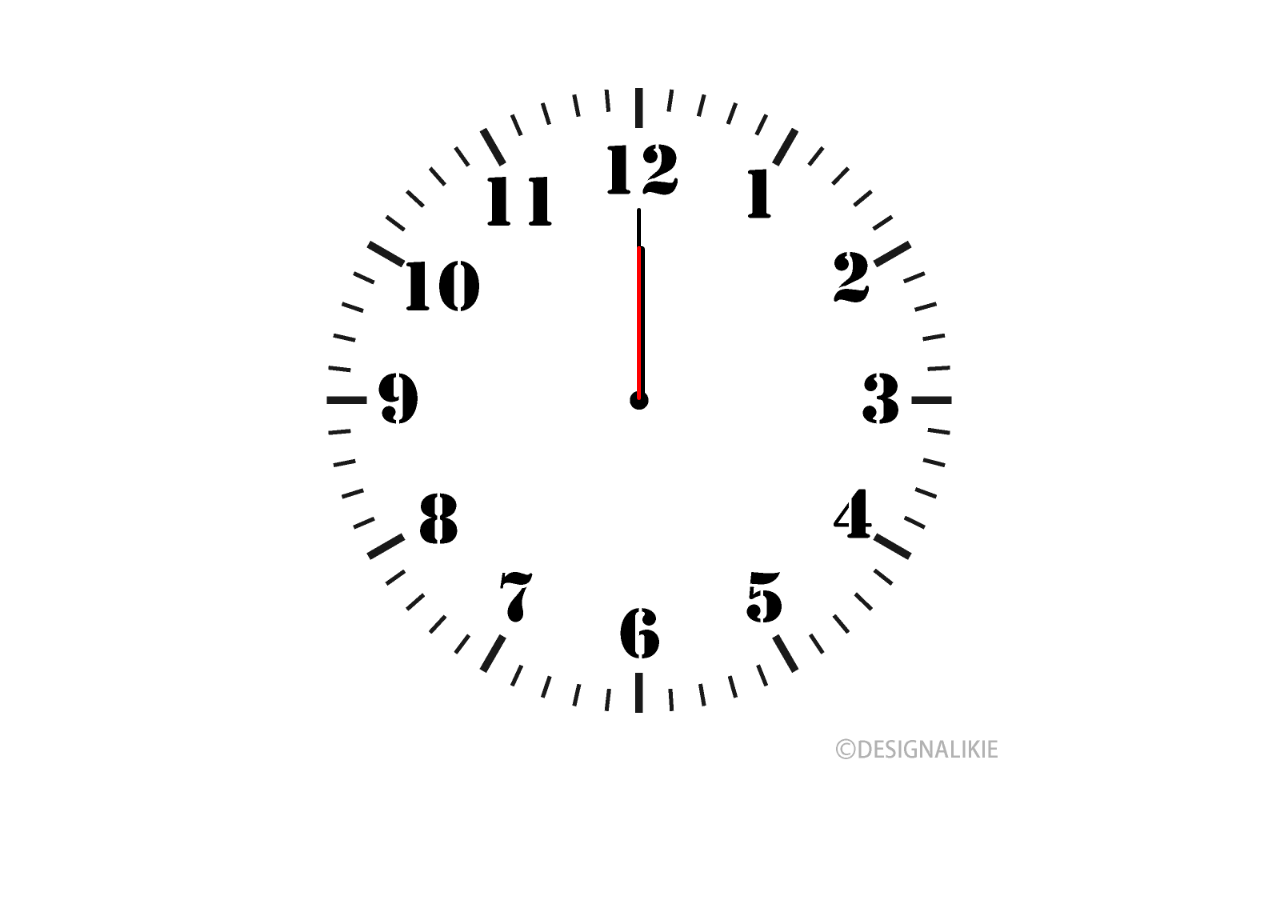
<file: clock/index.html>
<!DOCTYPE html>
<html>
    <head>
        <meta charset="UTF-8">
        <meta name = "viewport" content = "width=device-width, initial-scale=1.0">
        <title>clock</title>
        <link rel = "stylesheet" href="style.css">
    </head>
    <body>
        <div id="clock-container">
            <div id="hours"></div>
            <div id="minutes"></div>
            <div id="seconds"></div>
            
        </div>
        <script src="jascript.js"></script>
    </body>
</html>
</file>
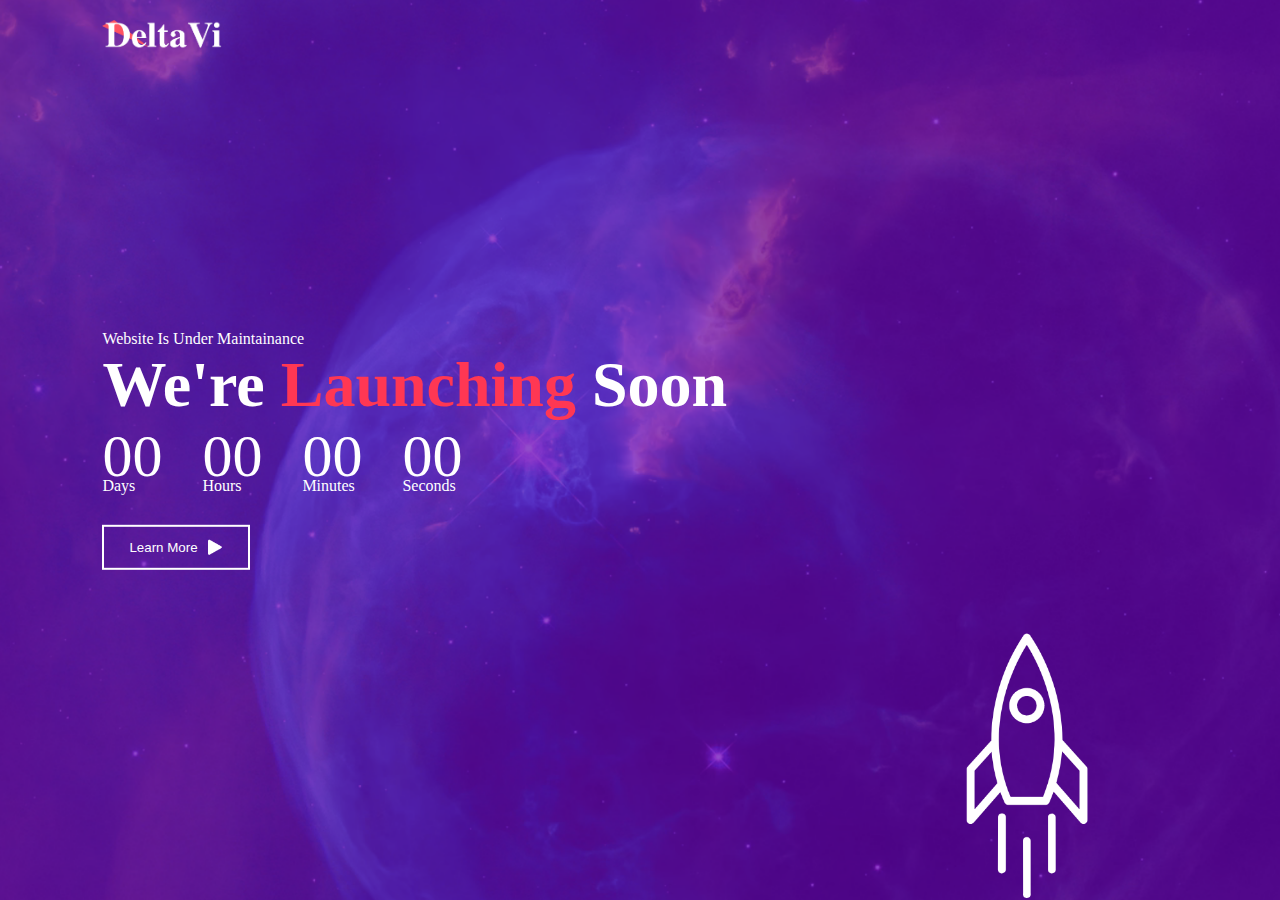
<file: countdown-timer/index.html>
<!DOCTYPE html>
<html>
<head>
    <meta name = "viewport" content="width = device-width, initial-scale = 1">
    <title>countdown-timer</title>
    <link rel = "stylesheet" href = "style.css" type="text/css">
</head>
<body>
    <div class="container">
        <img src="images/logo.png" class="logo">
        <div class="content">
            <p>Website Is Under Maintainance</p>
            <h1>We're <span> Launching </span> Soon</h1>
            <div class="launch-time">
                <div>
                    <p id="days">00</p>
                    <span>Days</span>
                </div>
                <div>
                    <p id="hours">00</p>
                    <span>Hours</span>
                </div>
                <div>
                    <p id="minutes">00</p>
                    <span>Minutes</span>
                </div>
                <div>
                    <p id="seconds">00</p>
                    <span>Seconds</span>
                </div>
            </div>
            <button type="button">Learn More
                <img src="images/triangle.png">
            </button>
        </div>
        <img src="images/rocket.png" class="rocket">
    </div>
    <script src = "script.js"></script>
</body>
</html>
</file>
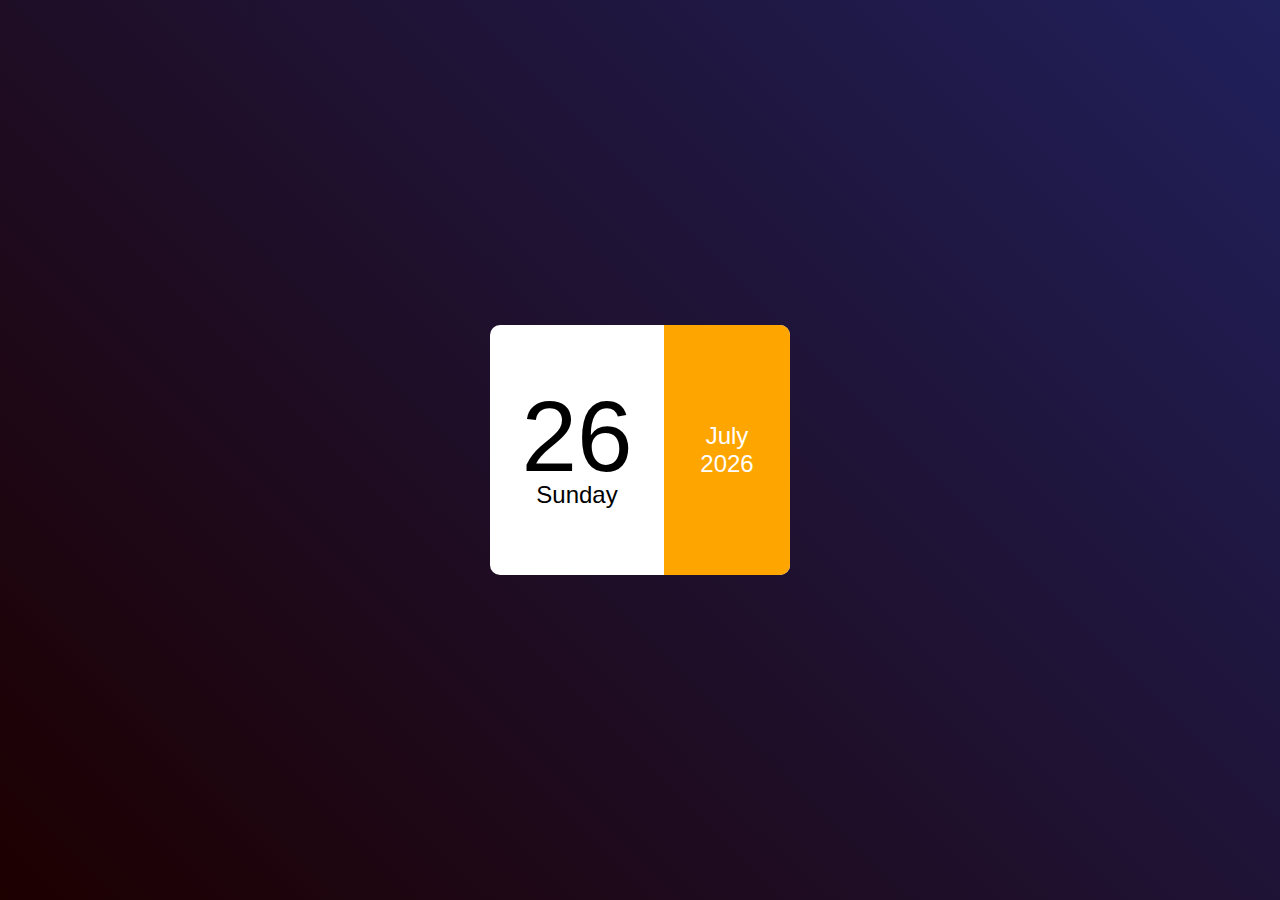
<file: mini calendar/index.html>
<!DOCTYPE html>
<html>
<head>
    <meta name = "viewport" content="width = device-width, initial-scale = 1">
    <title>To-Do list app</title>
    <link rel = "stylesheet" href = "style.css">
</head>
<body>
<div class="hero">
    <div class="calendar">
        <div class="left">
            <p id="date">24</p>
            <p id="day">Thursday</p>
        </div>
        <div class="right">
            <p id="month">June</p>
            <p id="year">2024</p>
        </div>
    </div>
</div>
<script src="script.js"></script>
</body>
</html>
</file>
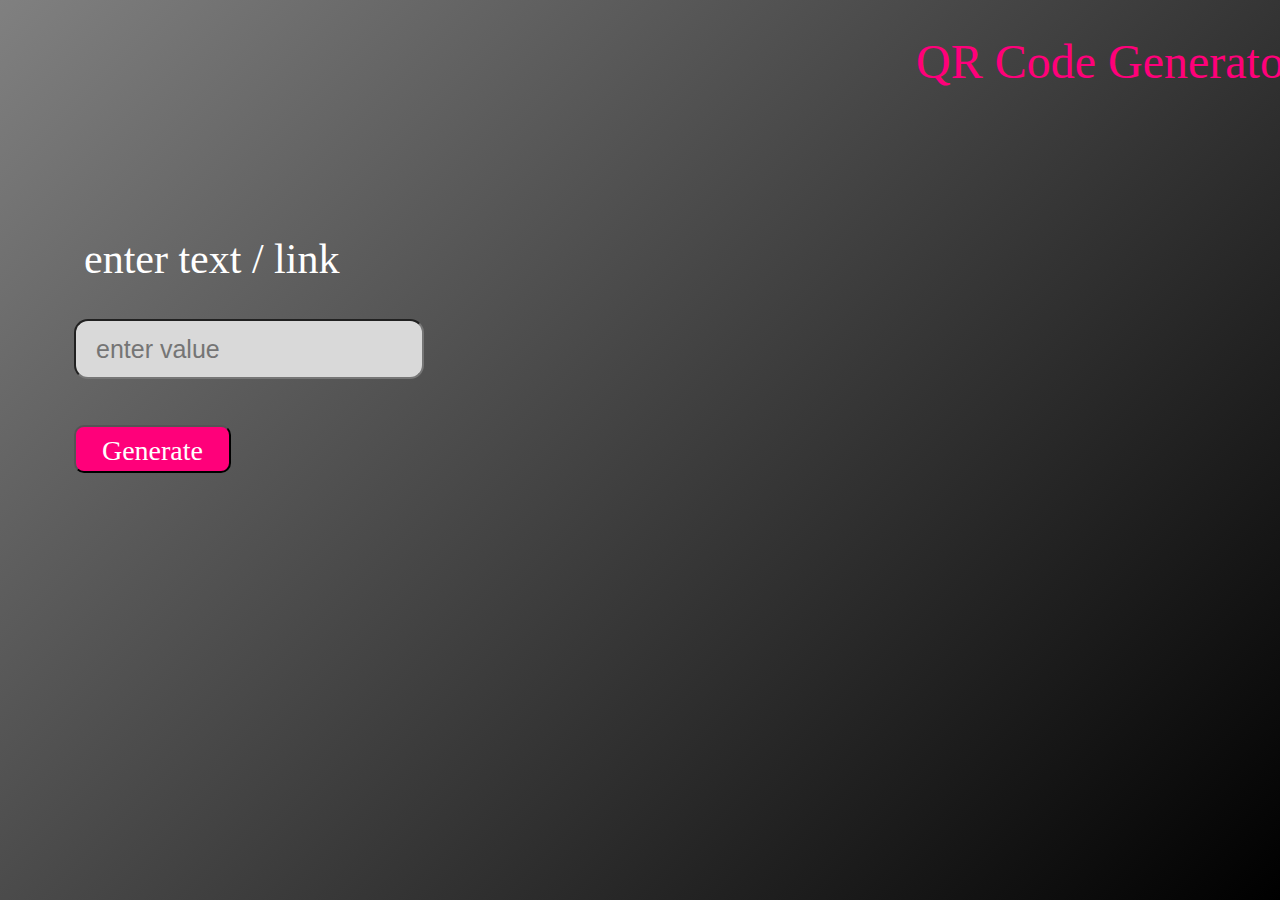
<file: QRCode generator/index.html>
<!DOCTYPE html>
<html>
    <head>
        <meta name = "viewport"  content = "width  = device-width , initial-scale = 1">
        <title>QR Code Generator</title>
        <link rel = "stylesheet" href = "style.css" >
    </head>
    <body>
        <div class="container">
        <p>QR Code Generator</p>  
        <h2>enter text / link</h2>
        <div class="txtbox">
            <input type="text" id= "toBeQR" placeholder="enter value">
        </div>
        <div class="imgBox">
            <img id = "qrImage">
        </div>
        <button onclick="QRGen()">Generate</button>
        </div>
        <script src="script.js"></script>
    </body>
</html>
</file>
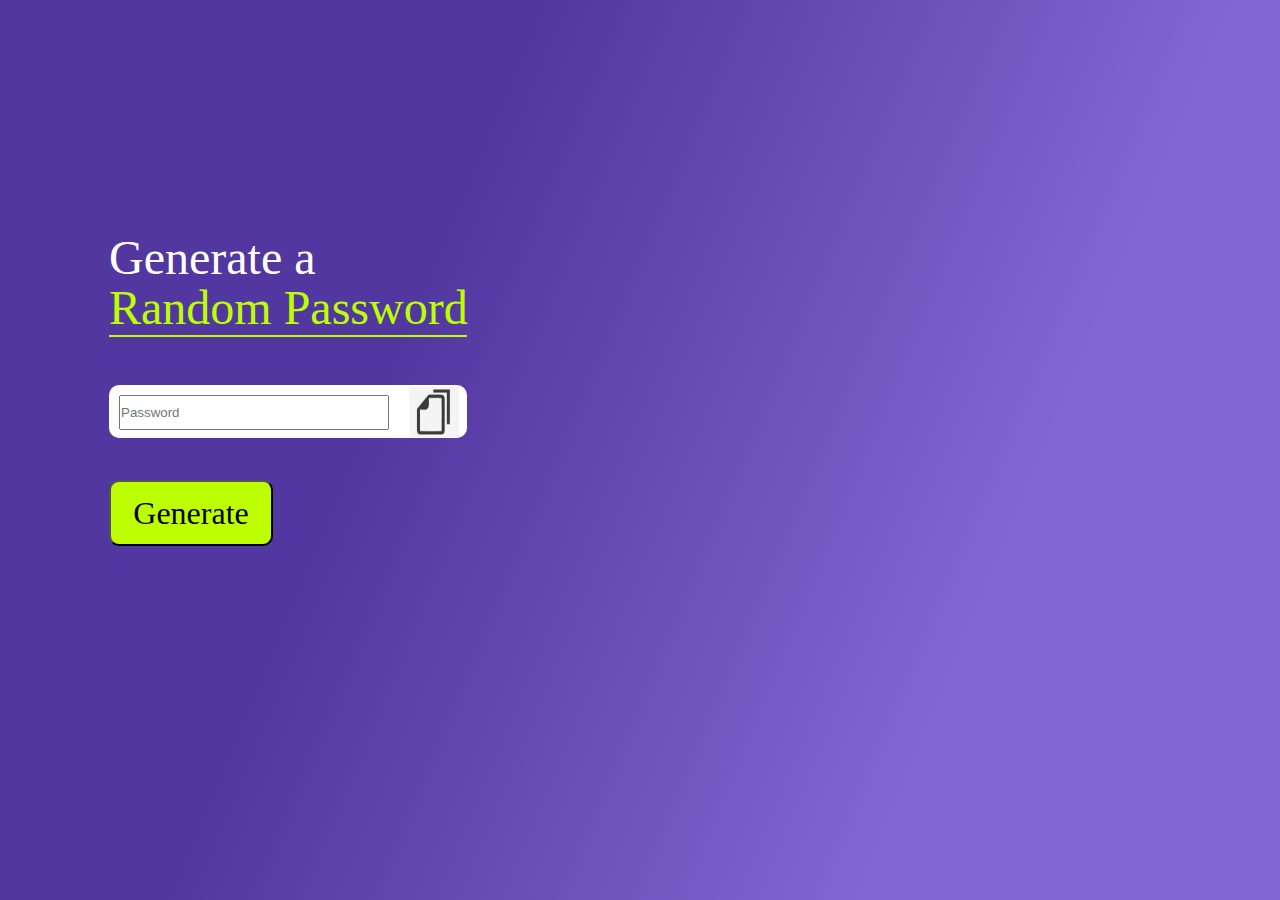
<file: random password generator/index.html>
<!DOCTYPE html>
<html>
    <head>
        <meta name = "viewport" content="width = device-width, initial-scale = 1">
        <title>Random password generator</title>
        <link rel = "stylesheet" href = "style.css">
    </head>
    <body>
        <div class="container">
            <p class="txt1">Generate a</p>
            <p class="txt2">Random Password</p>
            <div class="line"></div>
            <div class="txtbox">
                <input type="text" id= "password" placeholder="Password">
                <img src="pic.png" onclick="copyPassword()">
            </div>
            
                <button onclick="createPassword()">Generate</button>
            
        </div>
        <script src="script.js"></script>
    </body>

</html>
</file>
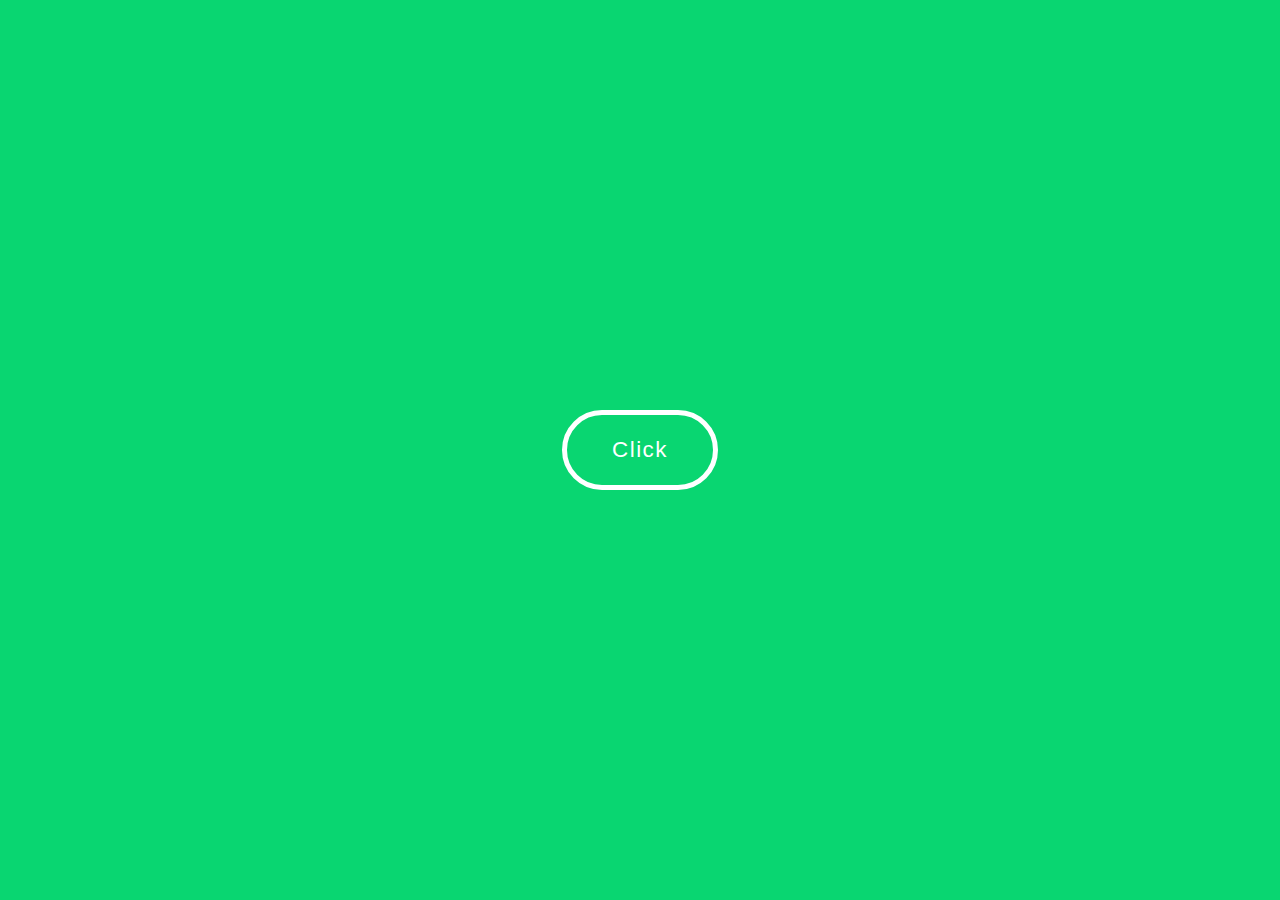
<file: random-bg/index.html>
<!DOCTYPE html>
<html>
<head>
    <meta name = "viewport" content="width = device-width, initial-scale = 1">
    <title>highlight-searched-text</title>
    <link href="https://fonts.googleapis.com/css2?family=Rubik&display=swap" rel="stylesheet">
    <link rel = "stylesheet" href = "style.css" type="text/css">
</head>
<body>
    <button id="btn">Click</button>
    <script src = "script.js"></script>
</body>
</html>
</file>
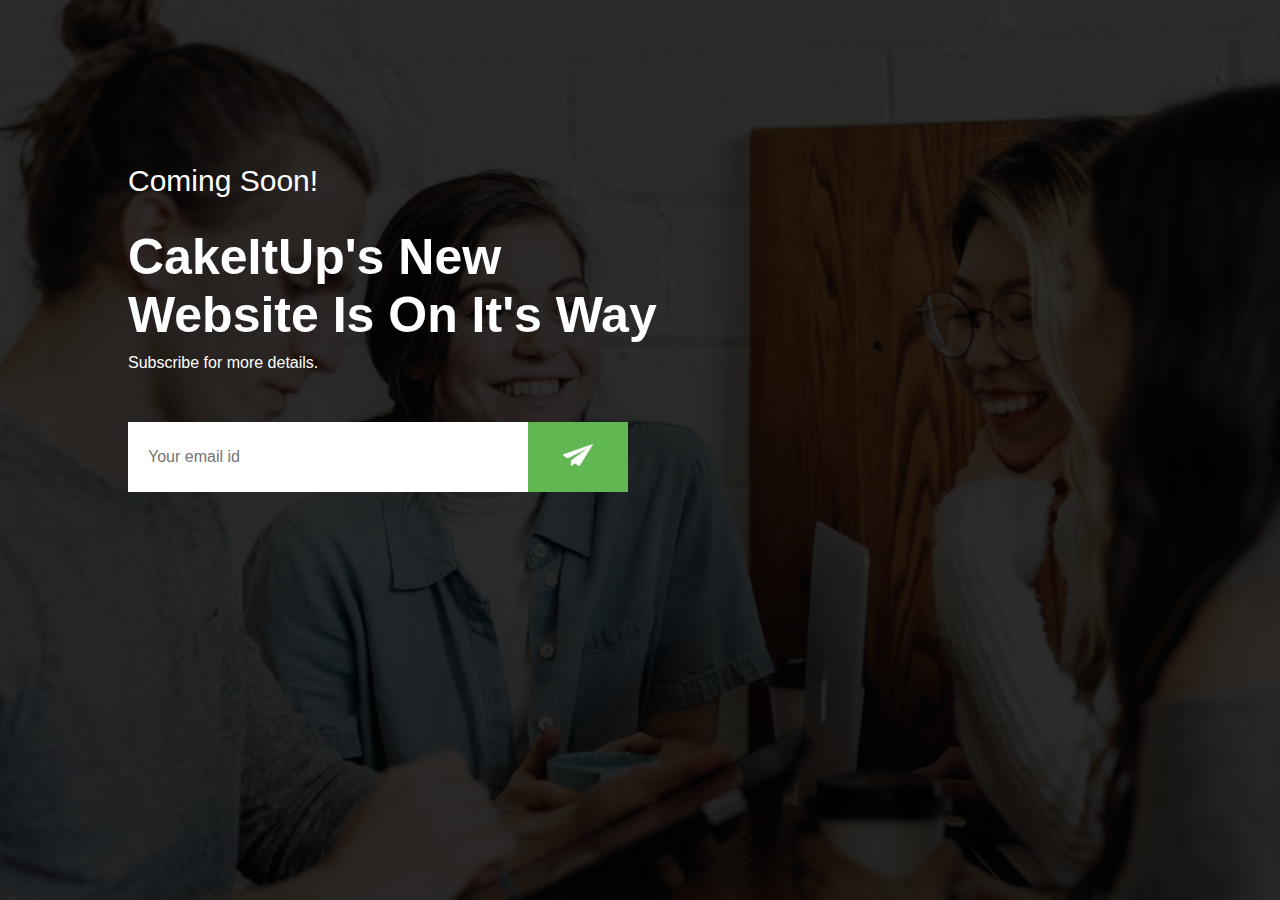
<file: subscription form/index.html>
<!DOCTYPE html>
<html>
<head>
    <meta name = "viewport" content="width = device-width, initial-scale = 1">
    <title>Subscription form</title>
    <link rel = "stylesheet" href = "style.css">
</head>
<body>
    <div class="hero">
        <h3>Coming Soon!</h3>
        <h1>CakeItUp's New<br>Website Is On It's Way</h1>
        <p>Subscribe for more details.</p>
        <form name="submit-to-google-sheet">
            <input type="email" name="Email" placeholder="Your email id" required>
            <button type="submit"><img src = "send-icon.png" width="30px"></button>
        </form>
        <span id = "msg"></span>
    </div>

    <script>
        const scriptURL = 'https://script.google.com/macros/s/AKfycbyGvaKP1kRVwlrIE0zxCvouhGnWvLY6bLqOisFp_KxWcZEmoMpCScAJqF0GPCwTWJ01/exec'
        const form = document.forms['submit-to-google-sheet']
        const msg = document.getElementById("msg")
      
        form.addEventListener('submit', e => {
          e.preventDefault()
          fetch(scriptURL, { method: 'POST', body: new FormData(form)})
            .then(response => {
                    msg.innerHTML = "Thank you for subscribing!"
            })
            .catch(error => console.error('Error!', error.message))
        })
      </script>
</body>
</html>
</file>
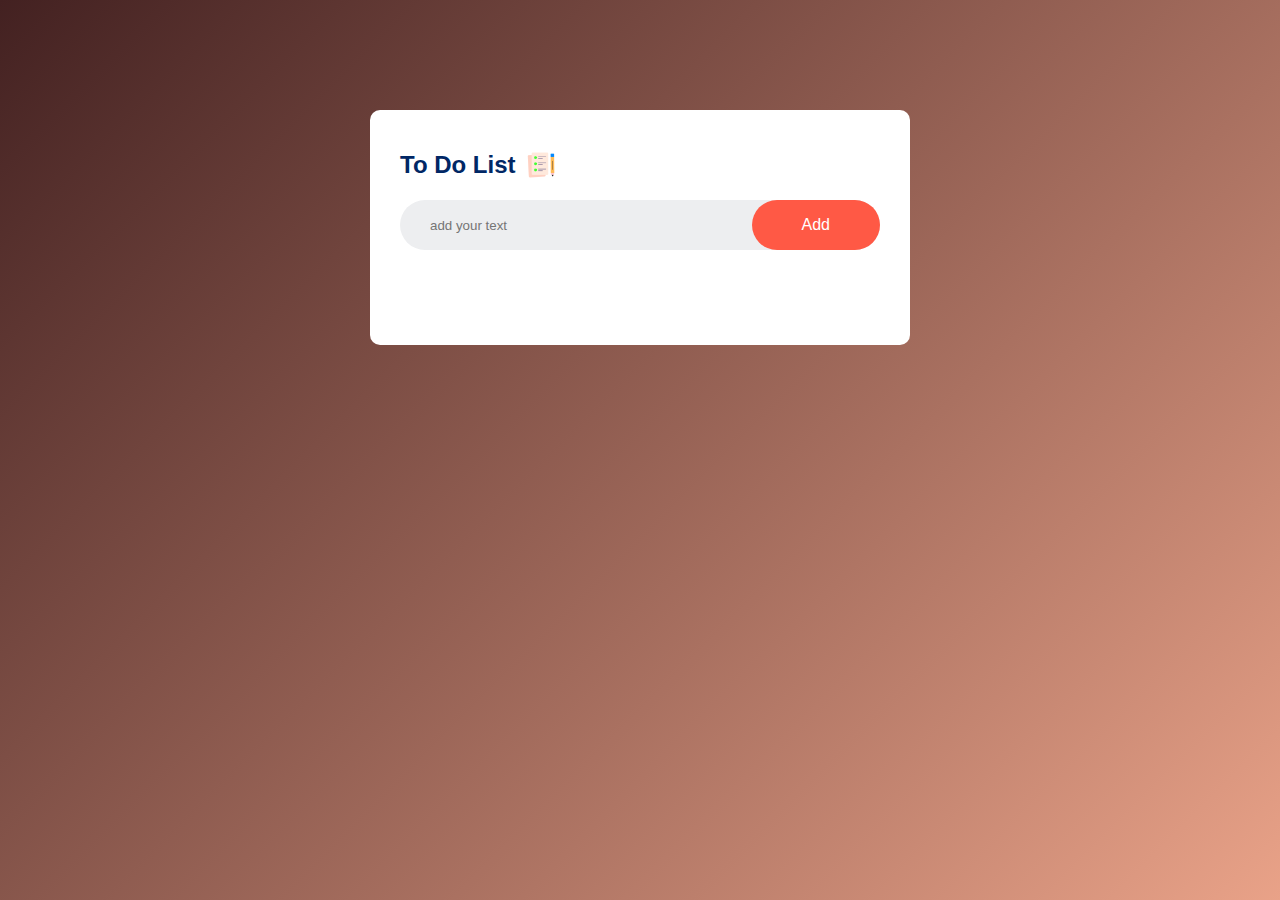
<file: To-do-list/index.html>
<!DOCTYPE html>
<html>
<head>
    <meta name = "viewport" content="width = device-width, initial-scale = 1">
    <title>To-Do list app</title>
    <link rel = "stylesheet" href = "style.css">
</head>
<body>
    <div class="container">
        <div class="todo">
            <h2>To Do List <img src="images/icon.png"></h2>
            <div class="row">
                <input type="text" id = "input-box" placeholder="add your text">
                <button onclick="addTask()">Add</button>
            </div>
            <ul id="list-container">
            <!-- <li class="checked">Task 1</li>
            <li>Task 2</li>
            <li>Task 3</li> -->
            </ul>
        </div>
    </div>
    <script src = "script.js"></script>
</body>
</html>
</file>
<file: clock/style.css>
#clock-container{
    position: relative;
    margin: auto;
    border: 8px solid white;
    width: 60vw;
    height: 60vw;
    background: url(5054.png) no-repeat;
    background-size: 100%;
}

#hours, #minutes{
    position: absolute;
    background-color: black;
    border-radius: 10px;
    transform-origin: bottom;
}

#hours{
    border: 4px black;
    width: 0.5%;
    height: 25%;
    top: 25%;
    left: 49.654%;
}

#minutes{
    border: 4px red;
    width: 1%;
    height: 20%;
    top: 30%;
    left: 49.654%;

}

#seconds{
    position: absolute;
    background-color: red;
    border-radius: 10px;
    width: 0.5%;
    height: 20%;
    top: 30%;
    left: 49.654%;
    transform-origin: bottom;
}
</file>
<file: countdown-timer/style.css>
*{
    padding: 0;
    margin: 0;
    font-style: "poppins" , sans-serif;
    box-sizing: border-box;
}

.container{
    width: 100vw;
    height: 100vh;
    background-image:url(images/background.png) ;
    background-position: center;
    background-size: cover;
    padding: 0 8%;
    position: relative;
}

.logo{
    width: 120px;
    padding: 20px 0;
    cursor: pointer;
}

.content{
    top: 50%;
    position: absolute;
    transform: translateY(-50%);
    color: white;
}

.content h1{
    font-size: 64px;
    font-weight: 600;
}

.content h1 span{
    color: #ff3753;
}

.content button{
    background: transparent;
    border: 2px solid #fff;
    outline: none;
    padding: 12px 25px;
    color: white;
    display: flex;
    align-items: center;
    margin-top: 30px;
    cursor: pointer;
}

.content button img{
    width: 15px ;
    margin-left : 10px;
}

.launch-time{
    display: flex;
}

.launch-time div{
    flex-basis: 100px;
}

.launch-time div p{
    font-size: 60px;
    margin-bottom: -14px;
}

.rocket{
    width: 250px;
    position: absolute;
    right: 10%;
    bottom: 0;
    animation: rocket 4s linear infinite;
}

@keyframes rocket{
    0%{
        bottom: 0;
        opacity: 0;
    }
    100%{
        bottom: 105%;
        opacity: 1;
    }
}
</file>
<file: mini calendar/style.css>
*{
    margin: 0;
    padding: 0;
    font-family: 'poppins', sans-serif;
    box-sizing: border-box;
}

.hero{
    width: 100%;
    height: 100vh;
    background: linear-gradient(45deg, #1d0000, #20205b);
    display: flex;
    align-items: center;
    justify-content: center;
}

.calendar{
    width: 300px;
    height: 250px;
    background: white;
    display: flex;
    align-items: center;
    border-radius: 10px;
}

.left, .right{
    height: 100%;
    display: flex;
    align-items: center;
    justify-content: center;
    flex-direction: column;
    font-size: 24px;
}

.right{
    width: 42%;
    background: orange;
    color: white;
    border-top-right-radius: 10px;
    border-bottom-right-radius: 10px;
}

.left{
    width: 58%;
}

#date{
    font-size: 100px;
    line-height: 90px;
}
</file>
<file: QRCode generator/style.css>
*{
    margin: 0;
    padding: 0;
    font-family: 'poppins', sans-serif;
    box-sizing: border-box;
}

.container{
    width: 100%;
    height: 100vh;
    background: linear-gradient(135deg, grey, black) ;
    padding: 10px;
}

.container p{
    /* QR Code Generator */

position: relative;
width: 100% ;
height: 51px;
left: 906px;
top: 26px;

font-family: 'copperplate';
font-style: normal;
font-weight: 400;
font-size: 48px;
line-height: 51px;
/* identical to box height */

color: #FF007A;

}

.container h2{
    /* enter text / link */

position: relative;
width: 100%;
height: 58px;
left: 74px;
top: 169px;

font-family: 'Barriecito';
font-style: normal;
font-weight: 400;
font-size: 42px;
line-height: 58px;
/* identical to box height */

color: #FFFFFF;


}

.txtbox input[type="text"] {
    /* Rectangle 6 */

position: absolute;
width: 350px;
height: 60px;
left: 74px;
font-size: 25px;
top: 319px;
padding: 10px 10px 10px 20px;
background: #D9D9D9;
border-radius: 14px;

}

.txtbox input[type="text"]::placeholder {
    font-size: 25px;
}

button{
    /* Rectangle 7 */

position: absolute;
width: 195px;
height: 64px;
left: 74px;
top: 428px;

background: #FF007A;
border-radius: 10px;

   /* generate */

position: absolute;
width: 157px;
height: 48px;
left: 74px;
top: 425px;

font-family: 'Barriecito';
font-style: normal;
font-weight: 400;
font-size: 28px;
line-height: 48px;
/* identical to box height */

color: #FFFFFF;

}

.imgBox{
position: absolute;
width: 374px;
height: 400px;
left: 940px;
top: 220px;
border-radius: 10px;
}

#imgBox img{
    position: absolute;
width: 374px;
height: 400px;
left: 940px;
top: 220px;

background: #D9D9D9;
border-radius: 10px;
}
 #imgBox.show-img{
    width: 374px;
height: 400px;
left: 940px;
top: 220px;

background: #D9D9D9;
border-radius: 10px;
 }
</file>
<file: random password generator/style.css>
*{
    margin: 0;
    padding: 0;
    font-family: 'poppins', sans-serif;
    box-sizing: border-box;
}

.container{
position: relative;
width: 100%;
height: 100vh;
background: linear-gradient(112.71deg, #5237A0 32.91%, #8266D1 74.79%);
display: flex;
    flex-direction: column;
    /* justify-content: center; */
    align-items: flex-start;
    
}

.txt1{
position: relative;
width: 40%;
height: 0%;
left: 109px;
top: 230px;
font-family: 'Basic';
font-style: normal;
font-weight: 400;
font-size: 48px;
color: #FFFFFF;
}

.txt2{
position: relative;
width: 100%;
height: 0%;
left: 109px;
top: 280px;
font-family: 'Basic';
font-style: normal;
font-weight: 400;
font-size: 48px;
color: #BDFF00;
}

.line{
position: relative;
width: 358px;
height: 0px;
left: 109px;
top: 335px;
border: 1.9px solid #BDFF00;
}

.txtbox{

position: absolute;
width: 358px;
height: 53px;
left: 109px;
top: 385px;
background: #FFFFFF;
border-radius: 10px;

}

.txtbox input{
    position: relative;
    width: 270px;
    height: 35px;
    top: 10px;
    left: 10px;
}

.txtbox img{
    /* image 9 */
position: absolute;
width: 50px;
height: 50px;
left: 300px;
top: 1.5px;
cursor: pointer;
background: url(pic.png);

}
button{
/* Rectangle 5 */

position: absolute;
width: 164px;
height: 66px;
left: 109px;
top: 480px;

background: #BDFF00;
border-radius: 10px;

/* Generate */

font-family: 'Basic';
font-style: normal;
font-weight: 400;
font-size: 32px;
line-height: 40px;

color: #000000;

}
</file>
<file: random-bg/style.css>
* {
    padding: 0;
    margin: 0;
    font-style: "poppins" , sans-serif;
    box-sizing: border-box;
  }
  
  body {
    height: 100vh;
    display: grid;
    place-items: center;
    background-color: #000000;
  }
  
  button {
    font-family: "Poppins", sans-serif;
    font-size: 1.4em;
    padding: 1em 2em;
    border-radius: 2em;
    border: 5px solid #ffffff;
    background-color: transparent;
    color: #ffffff;
    letter-spacing: 1.5px;
    cursor: pointer;
    outline: none;
  }
</file>
<file: subscription form/style.css>
* {
    margin: 0;
    padding: 0;
    font-family: 'Poppins', sans-serif; 
    box-sizing: border-box;
}

.hero {
    width: 100%;
    height: 100vh; 
    background: linear-gradient(rgba(0, 0, 0, 0.8), rgba(0, 0, 0, 0.8)), url('background.png'); /* Correct syntax for overlay gradient and background image */
    background-size: cover; 
    background-position: center; 
    padding: 10px 10%; 
    color: #fff; 
}

.hero h3{
    margin-top: 15%;
    font-weight: 400;
    font-size: 30px;
}

.hero h1{
    margin-top: 30px;
    font-size: 50px;
}

.hero p{
   margin: 10px 0 50px; 
}

form{
    background: #fff;
    display: flex;
    width: fit-content;
}

form input{
    border: 0;
    outline: none;
    padding: 10px 20px;
    height: 70px;
    width: 400px;
    font-size: 16px;
}

form button{
    background: #61b752;
    border: none;
    outline: none;
    height: 70px;
    width: 100px;
    cursor: pointer;
}

span{
    color: #61b752;
    margin-top: 10px;
    display: block;
}
</file>
<file: To-do-list/style.css>
*{
    margin: 0;
    padding: 0;
    font-family: 'poppins', sans-serif;
    box-sizing: border-box;
}
.container{
    width: 100%;
    min-height: 100vh;
    background: linear-gradient( 135deg , #432121, #e9a288) ;
    padding: 10px;
}
.todo{
    width:100%;
    max-width: 540px;
    background-color: white;
    margin: 100px auto 20px;
    padding: 40px 30px 70px;
    border-radius: 10px;
}
.todo h2{
    color: #002765;
    display: flex;
    align-items: center;
    margin-bottom: 20px;
}
.todo h2 img{
    width: 30px;
    margin-left: 10px;
}
.row{
    display: flex;
    align-items: center;
    justify-content: space-between;
    background: #edeef0;
    border-radius: 30px;
    padding-left: 20px;
    margin-bottom: 25px;
}
input{
    flex: 1;
    border: none;
    outline: none;
    background: transparent;
    padding: 10px;
}
button{
    border: none;
    outline: none;
    padding: 16px 50px;
    background: #ff5945;
    color: white;
    font-size: 16px;
    cursor: pointer;
    border-radius: 40px;
}
ul li{
    list-style: none;
    font-size: 17px;
    padding: 12px 8px 12px 50px;
    user-select: none;
    cursor: pointer;
    position: relative;
}
ul li::before{
    content: '';
    position: absolute;
    height: 28px;
    width: 28px;
    border-radius: 50%;
    background-image: url(images/unchecked.png);
    background-size: cover;
    background-position: center;
    top: 12px;
    left: 8px;
}
ul li.checked{
    color: #555;
    text-decoration: line-through;
}
ul li.checked::before{
    background-image: url(images/checked.png);
}
ul li span{
    position: absolute;
    right: 0;
    top: 5px;
    width: 40px;
    height: 40px;
    font-size: 22px;
    color: #555;
    line-height: 40px;
    text-align: center;
    border-radius: 50%;    
}
ul li span:hover{
    background: #edeef0 ;
}
</file>
